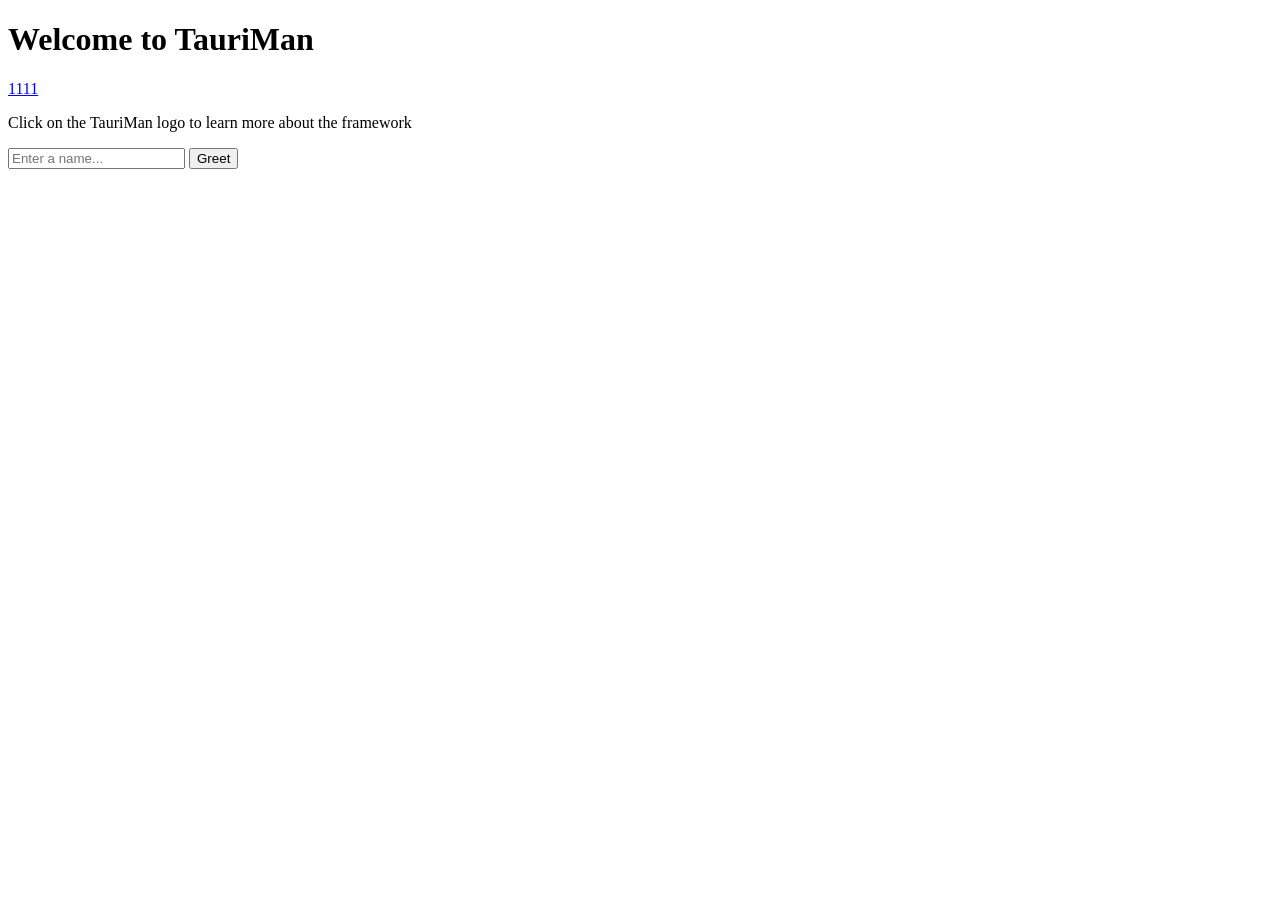
<file: scripts/config/www/index.html>
<!DOCTYPE html>
<html lang="en">
    <head>
        <meta charset="UTF-8" />
        <meta name="viewport" content="width=device-width, initial-scale=1.0" />
        <title>Document</title>
    </head>

    <body>
        <main class="container">
            <h1>Welcome to TauriMan</h1>
            <div class="row">
                <a
                    href="https://www.PakePlus.com"
                    target="_blank"
                    rel="noopener"
                >
                    1111
                </a>
            </div>
            <p>Click on the TauriMan logo to learn more about the framework</p>
            <form class="row" id="greet-form">
                <input id="greet-input" placeholder="Enter a name..." />
                <button type="submit">Greet</button>
            </form>
            <p id="greet-msg"></p>
        </main>
    </body>
</html>
</file>
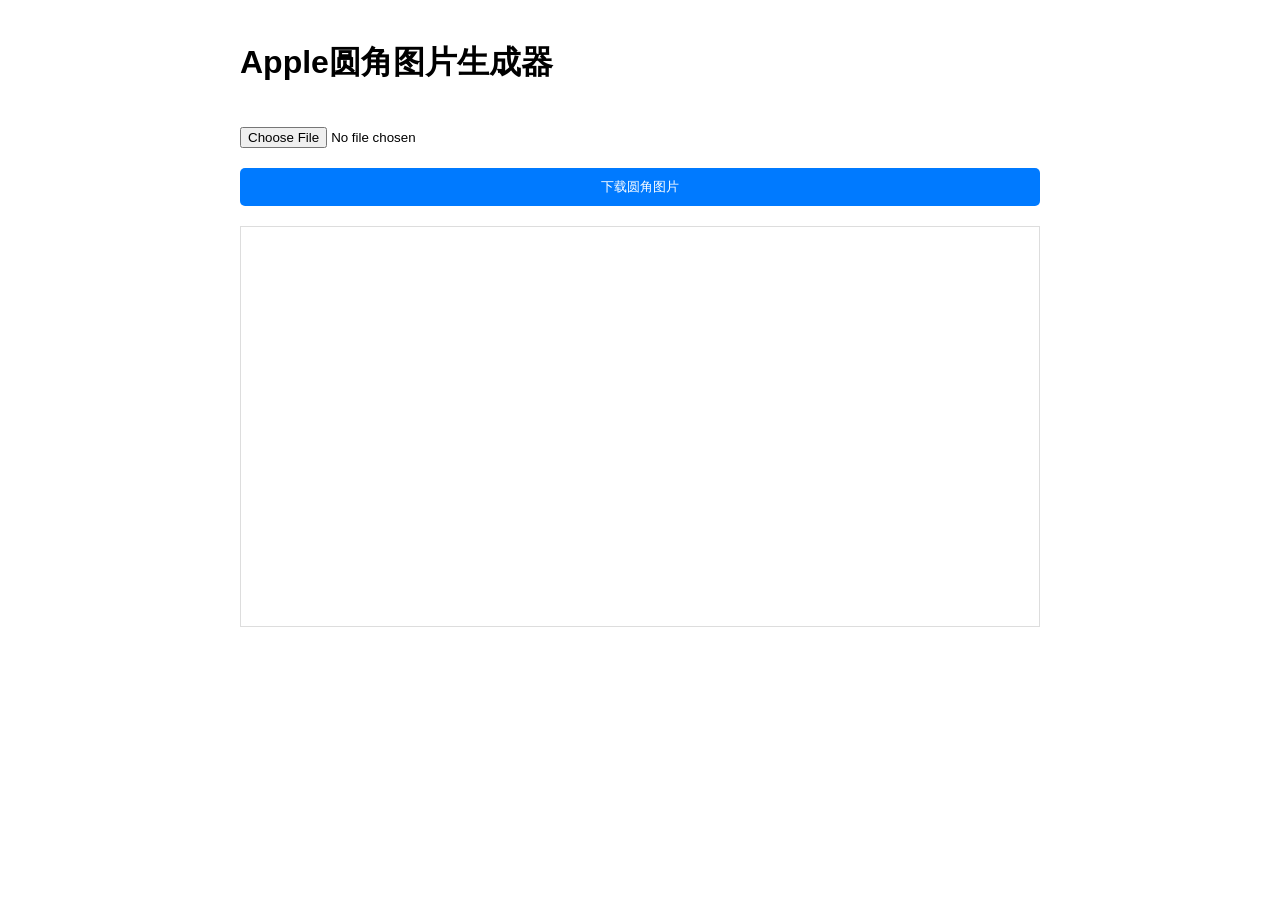
<file: scripts/appleIcon.html>
<!DOCTYPE html>
<html lang="zh-CN">
    <head>
        <title>Apple圆角图片生成器</title>
        <meta name="viewport" content="width=device-width, initial-scale=1.0" />
        <style>
            body {
                font-family: Arial, sans-serif;
                max-width: 800px;
                margin: 0 auto;
                padding: 20px;
            }
            .container {
                display: flex;
                flex-direction: column;
                gap: 20px;
            }
            canvas {
                max-width: 100%;
                border: 1px solid #ddd;
            }
            button {
                padding: 10px 15px;
                background: #007aff;
                color: white;
                border: none;
                border-radius: 5px;
                cursor: pointer;
            }
        </style>
    </head>
    <body>
        <div class="container">
            <h1>Apple圆角图片生成器</h1>
            <input
                type="file"
                id="imageInput"
                accept="image/png"
                title="apple"
            />
            <button id="downloadBtn" disabled>下载圆角图片</button>
            <canvas id="canvas"></canvas>
        </div>

        <script>
            const canvas = document.getElementById('canvas')
            const ctx = canvas.getContext('2d')
            const imageInput = document.getElementById('imageInput')
            const downloadBtn = document.getElementById('downloadBtn')

            let originalImage = null

            // 绘制超椭圆路径
            function drawSquircle(ctx, x, y, width, height, radius, n = 4) {
                const w = width / 2
                const h = height / 2

                ctx.beginPath()

                for (let i = 0; i <= 360; i++) {
                    const angle = (i * Math.PI) / 180
                    const cos = Math.cos(angle)
                    const sin = Math.sin(angle)

                    const rx =
                        Math.pow(Math.abs(cos), 2 / n) * w * Math.sign(cos) + w
                    const ry =
                        Math.pow(Math.abs(sin), 2 / n) * h * Math.sign(sin) + h

                    const px = x + rx
                    const py = y + ry

                    if (i === 0) {
                        ctx.moveTo(px, py)
                    } else {
                        ctx.lineTo(px, py)
                    }
                }

                ctx.closePath()
            }

            // 处理图片上传
            imageInput.addEventListener('change', function (e) {
                const file = e.target.files[0]
                if (!file) return

                const reader = new FileReader()
                reader.onload = function (event) {
                    originalImage = new Image()
                    originalImage.onload = function () {
                        // 设置canvas尺寸
                        canvas.width = originalImage.width
                        canvas.height = originalImage.height

                        // 计算圆角半径（取短边的10%作为半径）
                        const radius =
                            Math.min(
                                originalImage.width,
                                originalImage.height
                            ) * 0.1

                        // 绘制超椭圆蒙版
                        ctx.clearRect(0, 0, canvas.width, canvas.height)
                        drawSquircle(
                            ctx,
                            0,
                            0,
                            canvas.width,
                            canvas.height,
                            radius,
                            4
                        )
                        ctx.clip()

                        // 绘制原始图片
                        ctx.drawImage(originalImage, 0, 0)

                        downloadBtn.disabled = false
                    }
                    originalImage.src = event.target.result
                }
                reader.readAsDataURL(file)
            })

            // 下载处理后的图片
            downloadBtn.addEventListener('click', function () {
                if (!originalImage) return

                const link = document.createElement('a')
                link.download = 'apple-rounded-' + imageInput.files[0].name
                link.href = canvas.toDataURL('image/png')
                link.click()
            })
        </script>
    </body>
</html>
</file>
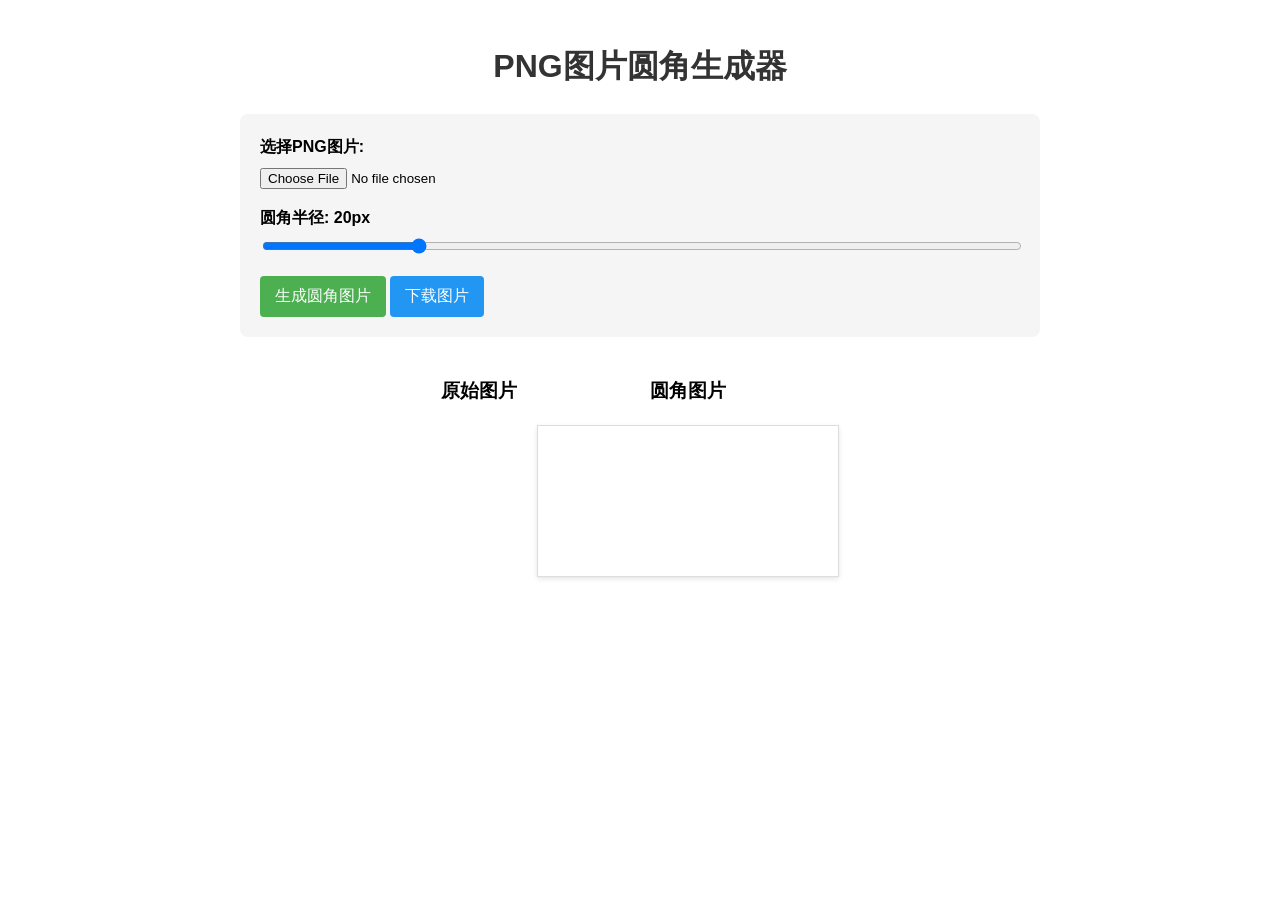
<file: scripts/roundIcon.html>
<!DOCTYPE html>
<html lang="zh-CN">
    <head>
        <meta charset="UTF-8" />
        <meta name="viewport" content="width=device-width, initial-scale=1.0" />
        <title>PNG图片圆角生成器</title>
        <style>
            body {
                font-family: Arial, sans-serif;
                max-width: 800px;
                margin: 0 auto;
                padding: 20px;
                line-height: 1.6;
            }
            .container {
                display: flex;
                flex-direction: column;
                gap: 20px;
            }
            .controls {
                display: flex;
                flex-direction: column;
                gap: 15px;
                padding: 20px;
                background: #f5f5f5;
                border-radius: 8px;
            }
            .preview-container {
                display: flex;
                justify-content: center;
                gap: 20px;
                flex-wrap: wrap;
            }
            .preview-box {
                display: flex;
                flex-direction: column;
                align-items: center;
            }
            canvas {
                max-width: 100%;
                border: 1px solid #ddd;
                box-shadow: 0 2px 5px rgba(0, 0, 0, 0.1);
            }
            h1 {
                color: #333;
                text-align: center;
            }
            label {
                display: block;
                margin-bottom: 5px;
                font-weight: bold;
            }
            input[type='range'] {
                width: 100%;
            }
            .radius-value {
                text-align: center;
                font-size: 14px;
                color: #666;
            }
            button {
                padding: 10px 15px;
                background: #4caf50;
                color: white;
                border: none;
                border-radius: 4px;
                cursor: pointer;
                font-size: 16px;
            }
            button:hover {
                background: #45a049;
            }
            .download-btn {
                background: #2196f3;
            }
            .download-btn:hover {
                background: #0b7dda;
            }
        </style>
    </head>
    <body>
        <h1>PNG图片圆角生成器</h1>

        <div class="container">
            <div class="controls">
                <div>
                    <label for="image-upload">选择PNG图片:</label>
                    <input type="file" id="image-upload" accept="image/png" />
                </div>

                <div>
                    <label for="radius-slider"
                        >圆角半径: <span id="radius-value">20</span>px</label
                    >
                    <input
                        type="range"
                        id="radius-slider"
                        min="0"
                        max="100"
                        value="20"
                    />
                </div>

                <div>
                    <button id="process-btn">生成圆角图片</button>
                    <button id="download-btn" class="download-btn" disabled>
                        下载图片
                    </button>
                </div>
            </div>

            <div class="preview-container">
                <div class="preview-box">
                    <h3>原始图片</h3>
                    <img id="original-preview" style="display: none" />
                </div>

                <div class="preview-box">
                    <h3>圆角图片</h3>
                    <canvas id="rounded-preview"></canvas>
                </div>
            </div>
        </div>

        <script>
            document.addEventListener('DOMContentLoaded', function () {
                const imageUpload = document.getElementById('image-upload')
                const radiusSlider = document.getElementById('radius-slider')
                const radiusValue = document.getElementById('radius-value')
                const processBtn = document.getElementById('process-btn')
                const downloadBtn = document.getElementById('download-btn')
                const originalPreview =
                    document.getElementById('original-preview')
                const roundedPreview =
                    document.getElementById('rounded-preview')
                const canvas = roundedPreview
                const ctx = canvas.getContext('2d')

                let currentImage = null
                let processedImageUrl = null

                // 更新圆角半径显示
                radiusSlider.addEventListener('input', function () {
                    radiusValue.textContent = this.value
                })

                // 图片上传处理
                imageUpload.addEventListener('change', function (e) {
                    if (e.target.files && e.target.files[0]) {
                        const reader = new FileReader()

                        reader.onload = function (event) {
                            originalPreview.src = event.target.result
                            originalPreview.style.display = 'block'
                            currentImage = new Image()
                            currentImage.src = event.target.result

                            currentImage.onload = function () {
                                // 重置下载按钮
                                downloadBtn.disabled = true
                                processedImageUrl = null
                            }
                        }

                        reader.readAsDataURL(e.target.files[0])
                    }
                })

                // 处理图片生成圆角
                processBtn.addEventListener('click', function () {
                    if (!currentImage) {
                        alert('请先上传图片')
                        return
                    }

                    const radius = parseInt(radiusSlider.value)
                    applyRoundedCorners(currentImage, radius)
                    downloadBtn.disabled = false
                })

                // 下载处理后的图片
                downloadBtn.addEventListener('click', function () {
                    if (processedImageUrl) {
                        const a = document.createElement('a')
                        a.href = processedImageUrl
                        a.download = 'rounded-image.png'
                        document.body.appendChild(a)
                        a.click()
                        document.body.removeChild(a)
                    }
                })

                // 应用圆角效果
                function applyRoundedCorners(image, radius) {
                    // 设置canvas尺寸与图片相同
                    canvas.width = image.naturalWidth
                    canvas.height = image.naturalHeight

                    // 清除画布
                    ctx.clearRect(0, 0, canvas.width, canvas.height)

                    // 绘制圆角矩形路径
                    ctx.beginPath()
                    roundRect(ctx, 0, 0, canvas.width, canvas.height, radius)
                    ctx.closePath()

                    // 剪切路径
                    ctx.clip()

                    // 绘制图片
                    ctx.drawImage(image, 0, 0, canvas.width, canvas.height)

                    // 保存处理后的图片URL
                    processedImageUrl = canvas.toDataURL('image/png')
                }

                // 绘制圆角矩形路径的函数
                function roundRect(ctx, x, y, width, height, radius) {
                    ctx.moveTo(x + radius, y)
                    ctx.lineTo(x + width - radius, y)
                    ctx.quadraticCurveTo(x + width, y, x + width, y + radius)
                    ctx.lineTo(x + width, y + height - radius)
                    ctx.quadraticCurveTo(
                        x + width,
                        y + height,
                        x + width - radius,
                        y + height
                    )
                    ctx.lineTo(x + radius, y + height)
                    ctx.quadraticCurveTo(x, y + height, x, y + height - radius)
                    ctx.lineTo(x, y + radius)
                    ctx.quadraticCurveTo(x, y, x + radius, y)
                }
            })
        </script>
    </body>
</html>
</file>
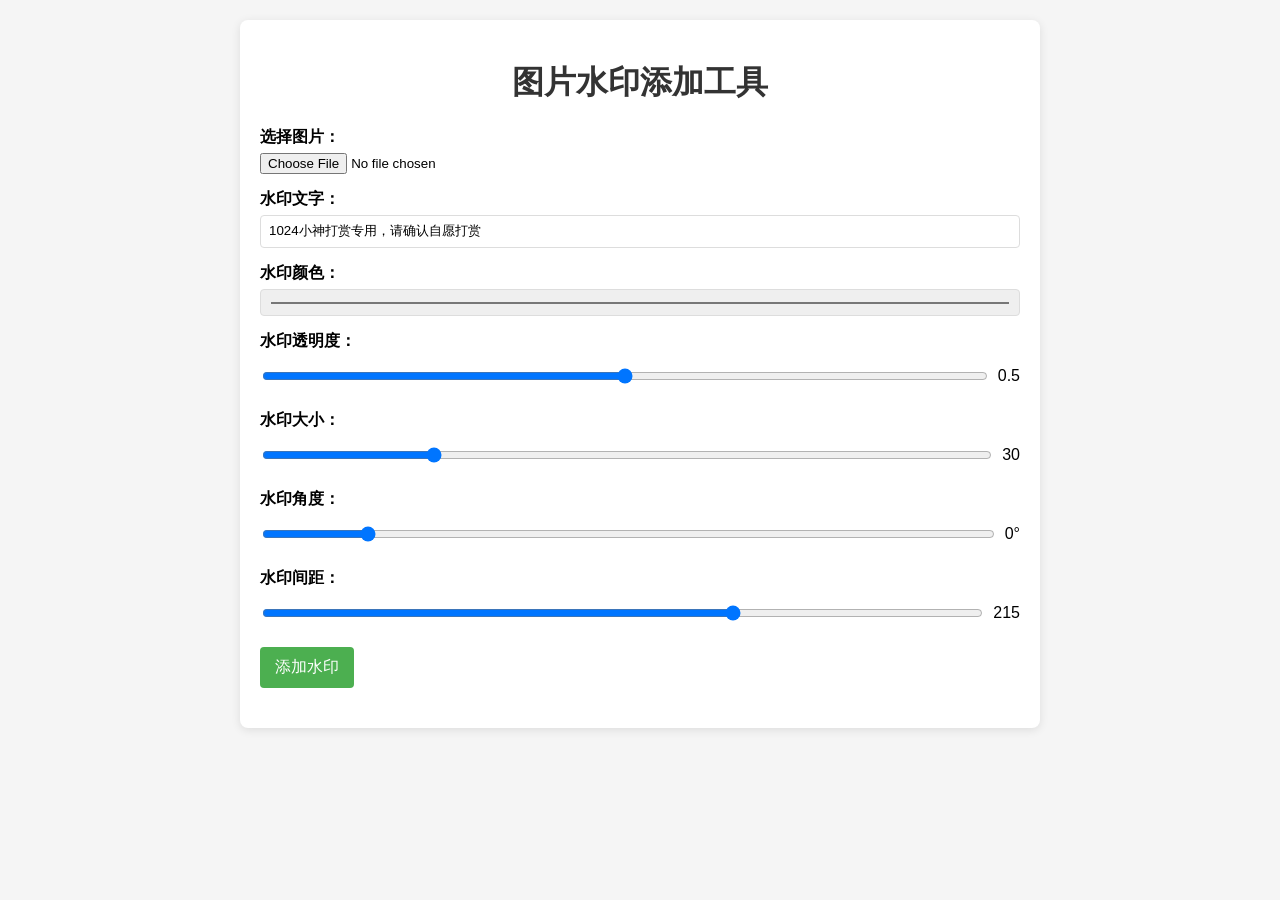
<file: scripts/water.html>
<!DOCTYPE html>
<html lang="zh-CN">
    <head>
        <meta charset="UTF-8" />
        <meta name="viewport" content="width=device-width, initial-scale=1.0" />
        <title>图片水印添加工具</title>
        <style>
            body {
                font-family: Arial, sans-serif;
                max-width: 800px;
                margin: 0 auto;
                padding: 20px;
                background-color: #f5f5f5;
            }
            h1 {
                text-align: center;
                color: #333;
            }
            .container {
                background-color: white;
                padding: 20px;
                border-radius: 8px;
                box-shadow: 0 2px 10px rgba(0, 0, 0, 0.1);
            }
            .control-group {
                margin-bottom: 15px;
            }
            label {
                display: block;
                margin-bottom: 5px;
                font-weight: bold;
            }
            input[type='text'],
            input[type='color'],
            input[type='range'] {
                width: 100%;
                padding: 8px;
                border: 1px solid #ddd;
                border-radius: 4px;
                box-sizing: border-box;
            }
            button {
                background-color: #4caf50;
                color: white;
                border: none;
                padding: 10px 15px;
                border-radius: 4px;
                cursor: pointer;
                font-size: 16px;
                margin-right: 10px;
            }
            button:hover {
                background-color: #45a049;
            }
            canvas {
                max-width: 100%;
                display: block;
                margin: 20px auto;
                border: 1px solid #ddd;
            }
            .preview-container {
                text-align: center;
                margin-top: 20px;
            }
            .hidden {
                display: none;
            }
            .slider-container {
                display: flex;
                align-items: center;
            }
            .slider-container input[type='range'] {
                flex-grow: 1;
                margin-right: 10px;
            }
        </style>
    </head>
    <body>
        <div class="container">
            <h1>图片水印添加工具</h1>

            <div class="control-group">
                <label for="imageUpload">选择图片：</label>
                <input type="file" id="imageUpload" accept="image/*" />
            </div>

            <div class="control-group">
                <label for="watermarkText">水印文字：</label>
                <input
                    type="text"
                    id="watermarkText"
                    placeholder="输入水印文字"
                    value="1024小神打赏专用，请确认自愿打赏"
                />
            </div>

            <div class="control-group">
                <label for="watermarkColor">水印颜色：</label>
                <input type="color" id="watermarkColor" value="#000000" />
            </div>

            <div class="control-group">
                <label for="watermarkOpacity">水印透明度：</label>
                <div class="slider-container">
                    <input
                        type="range"
                        id="watermarkOpacity"
                        min="0"
                        max="1"
                        step="0.1"
                        value="0.5"
                    />
                    <span id="opacityValue">0.5</span>
                </div>
            </div>

            <div class="control-group">
                <label for="watermarkSize">水印大小：</label>
                <div class="slider-container">
                    <input
                        type="range"
                        id="watermarkSize"
                        min="10"
                        max="100"
                        value="30"
                    />
                    <span id="sizeValue">30</span>
                </div>
            </div>

            <div class="control-group">
                <label for="watermarkAngle">水印角度：</label>
                <div class="slider-container">
                    <input
                        type="range"
                        id="watermarkAngle"
                        min="0"
                        max="360"
                        value="46"
                    />
                    <span id="angleValue">0°</span>
                </div>
            </div>

            <div class="control-group">
                <label for="watermarkSpacing">水印间距：</label>
                <div class="slider-container">
                    <input
                        type="range"
                        id="watermarkSpacing"
                        min="50"
                        max="300"
                        value="215"
                    />
                    <span id="spacingValue">215</span>
                </div>
            </div>

            <button id="addWatermarkBtn">添加水印</button>
            <button id="downloadBtn" class="hidden">下载图片</button>

            <div class="preview-container">
                <canvas id="canvas" class="hidden"></canvas>
            </div>
        </div>

        <script>
            // 获取DOM元素
            const imageUpload = document.getElementById('imageUpload')
            const watermarkText = document.getElementById('watermarkText')
            const watermarkColor = document.getElementById('watermarkColor')
            const watermarkOpacity = document.getElementById('watermarkOpacity')
            const opacityValue = document.getElementById('opacityValue')
            const watermarkSize = document.getElementById('watermarkSize')
            const sizeValue = document.getElementById('sizeValue')
            const watermarkAngle = document.getElementById('watermarkAngle')
            const angleValue = document.getElementById('angleValue')
            const watermarkSpacing = document.getElementById('watermarkSpacing')
            const spacingValue = document.getElementById('spacingValue')
            const addWatermarkBtn = document.getElementById('addWatermarkBtn')
            const downloadBtn = document.getElementById('downloadBtn')
            const canvas = document.getElementById('canvas')
            const ctx = canvas.getContext('2d')

            // 更新滑块值显示
            watermarkOpacity.addEventListener('input', () => {
                opacityValue.textContent = watermarkOpacity.value
            })

            watermarkSize.addEventListener('input', () => {
                sizeValue.textContent = watermarkSize.value
            })

            watermarkAngle.addEventListener('input', () => {
                angleValue.textContent = watermarkAngle.value + '°'
            })

            watermarkSpacing.addEventListener('input', () => {
                spacingValue.textContent = watermarkSpacing.value
            })

            // 图片上传处理
            imageUpload.addEventListener('change', function (e) {
                const file = e.target.files[0]
                if (!file) return

                const reader = new FileReader()
                reader.onload = function (event) {
                    const img = new Image()
                    img.onload = function () {
                        // 设置画布大小为图片大小
                        canvas.width = img.width
                        canvas.height = img.height

                        // 绘制原始图片
                        ctx.drawImage(img, 0, 0)

                        // 显示画布
                        canvas.classList.remove('hidden')
                        downloadBtn.classList.add('hidden')
                    }
                    img.src = event.target.result
                }
                reader.readAsDataURL(file)
            })

            // 添加水印
            addWatermarkBtn.addEventListener('click', function () {
                if (!imageUpload.files[0]) {
                    alert('请先上传图片')
                    return
                }

                const text = watermarkText.value || '示例水印'
                const color = watermarkColor.value
                const opacity = parseFloat(watermarkOpacity.value)
                const size = parseInt(watermarkSize.value)
                const angle = parseInt(watermarkAngle.value)
                const spacing = parseInt(watermarkSpacing.value)

                // 获取原始图片数据
                const img = new Image()
                img.onload = function () {
                    canvas.width = img.width
                    canvas.height = img.height
                    ctx.drawImage(img, 0, 0)

                    // 设置水印样式
                    ctx.font = `${size}px Arial`
                    ctx.fillStyle = color
                    ctx.globalAlpha = opacity
                    ctx.textAlign = 'center'
                    ctx.textBaseline = 'middle'

                    // 计算水印位置 - 平铺整个图片
                    const radians = (angle * Math.PI) / 180
                    const sin = Math.sin(radians)
                    const cos = Math.cos(radians)

                    // 计算水印占据的空间
                    const textWidth = ctx.measureText(text).width
                    const textHeight = size

                    // 调整间距以适应旋转
                    const adjustedSpacing = spacing * (1 + Math.abs(sin))

                    // 绘制水印
                    for (
                        let x = -canvas.width;
                        x < canvas.width * 2;
                        x += adjustedSpacing
                    ) {
                        for (
                            let y = -canvas.height;
                            y < canvas.height * 2;
                            y += adjustedSpacing
                        ) {
                            ctx.save()
                            ctx.translate(x, y)
                            ctx.rotate(radians)
                            ctx.fillText(text, 0, 0)
                            ctx.restore()
                        }
                    }

                    // 显示下载按钮
                    downloadBtn.classList.remove('hidden')
                }
                img.src = URL.createObjectURL(imageUpload.files[0])
            })

            // 下载图片
            downloadBtn.addEventListener('click', function () {
                const link = document.createElement('a')
                link.download = 'watermarked.webp'
                link.href = canvas.toDataURL('image/webp')
                link.click()
            })
        </script>
    </body>
</html>
</file>
